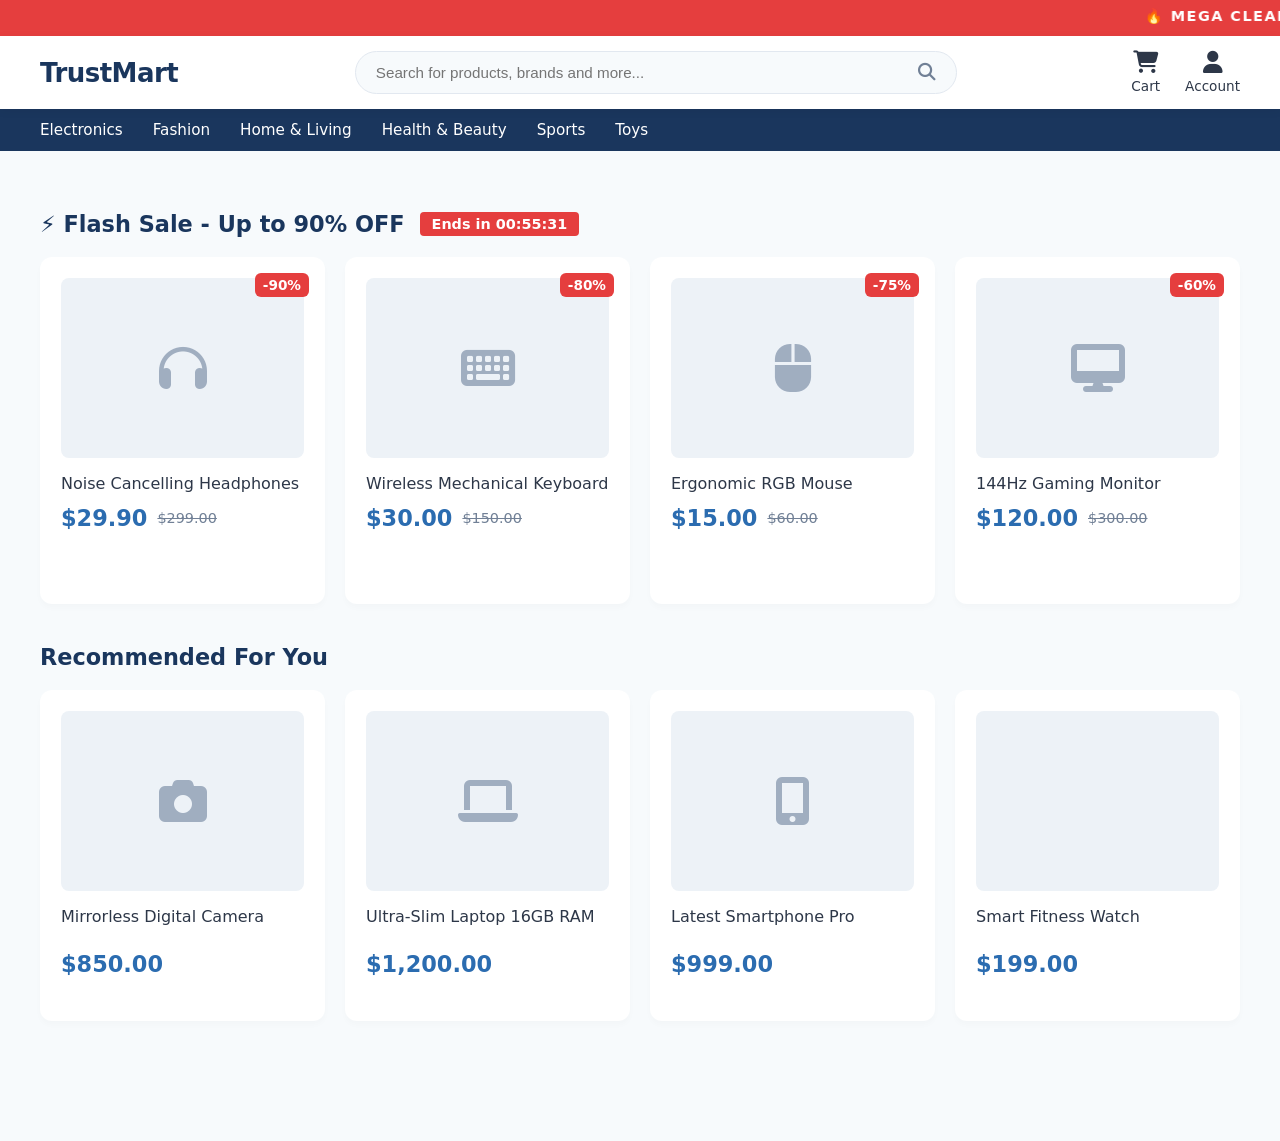
<file: index.html>
<!DOCTYPE html>
<html lang="en">
<head>
    <meta charset="UTF-8">
    <meta name="viewport" content="width=device-width, initial-scale=1.0">
    <title>Modern E-Commerce</title>
    <link rel="stylesheet" href="style.css">
    <link rel="stylesheet" href="https://cdnjs.cloudflare.com/ajax/libs/font-awesome/6.4.0/css/all.min.css">
</head>
<body>

    <div class="top-banner">
        <marquee behavior="scroll" direction="left" scrollamount="10">
            🔥 MEGA CLEARANCE SALE! Up to 90% OFF on selected items. Limited time only! Free shipping on orders over $50. 🔥
        </marquee>
    </div>

    <header class="main-header">
        <div class="header-content">
            <div class="logo">TrustMart</div>
            
        <div class="search-wrapper">
                <div class="search-box">
                    <input type="text" id="searchInput" placeholder="Search for products, brands and more...">
                    <button><i class="fas fa-search"></i></button>
                </div>
    
            <div class="search-suggestions" id="searchSuggestions">
                    <div class="suggestion-item">
                        <div class="sugg-img"><i class="fas fa-headphones"></i></div>
                        <div class="sugg-text">Noise Cancelling Headphones</div>
                    </div>
                <div class="suggestion-item">
                    <div class="sugg-img"><i class="fas fa-laptop"></i></div>
                    <div class="sugg-text">Ultra-Slim Laptop 16GB RAM</div>
                </div>
                <div   div class="suggestion-item">
                    <div class="sugg-img"><i class="fas fa-camera"></i></div>
                    <div class="sugg-text">Mirrorless Digital Camera</div>
                </div>
                <div class="suggestion-item">
                    <div class="sugg-img"><i class="fas fa-mobile-alt"></i></div>
                    <div class="sugg-text">Latest Smartphone Pro</div>
                </div>
            </div>
        </div>

            <div class="header-icons">
                <div class="icon-item">
                    <i class="fas fa-shopping-cart"></i>
                    <span>Cart</span>
                </div>
                <div class="icon-item" id="accountBtn">
                    <i class="fas fa-user"></i>
                    <span>Account</span>
                </div>
            </div>
        </div>
    </header>

    <nav class="category-nav">
        <div class="nav-content">
            <a href="Electronics.html">Electronics</a>
            <a href="Fashion.html">Fashion</a>
            <a href="#">Home & Living</a>
            <a href="HealthandBeauty.html">Health & Beauty</a>
            <a href="Sports.html">Sports</a>
            <a href="Toys.html">Toys</a>
        </div>
    </nav>

    <div class="container">
        
        <h2 class="section-title">⚡ Flash Sale - Up to 90% OFF <span class="timer">Ends in 00:55:31</span></h2>
        <section class="flash-sale" id="flashSaleContainer">
            <div class="product-card reveal-item">
                <div class="discount-badge">-90%</div>
                <div class="img-placeholder"><i class="fas fa-headphones fa-3x"></i></div>
                <p class="product-name">Noise Cancelling Headphones</p>
                <div class="price-container">
                    <span class="price">$29.90</span>
                    <span class="old-price">$299.00</span>
                </div>
                <button class="add-to-cart">Add to Cart</button>
            </div>
            <div class="product-card reveal-item">
                <div class="discount-badge">-80%</div>
                <div class="img-placeholder"><i class="fas fa-keyboard fa-3x"></i></div>
                <p class="product-name">Wireless Mechanical Keyboard</p>
                <div class="price-container">
                    <span class="price">$30.00</span>
                    <span class="old-price">$150.00</span>
                </div>
                <button class="add-to-cart">Add to Cart</button>
            </div>
            <div class="product-card reveal-item">
                <div class="discount-badge">-75%</div>
                <div class="img-placeholder"><i class="fas fa-mouse fa-3x"></i></div>
                <p class="product-name">Ergonomic RGB Mouse</p>
                <div class="price-container">
                    <span class="price">$15.00</span>
                    <span class="old-price">$60.00</span>
                </div>
                <button class="add-to-cart">Add to Cart</button>
            </div>
            <div class="product-card reveal-item">
                <div class="discount-badge">-60%</div>
                <div class="img-placeholder"><i class="fas fa-desktop fa-3x"></i></div>
                <p class="product-name">144Hz Gaming Monitor</p>
                <div class="price-container">
                    <span class="price">$120.00</span>
                    <span class="old-price">$300.00</span>
                </div>
                <button class="add-to-cart">Add to Cart</button>
            </div>
        </section>

        <h2 class="section-title">Recommended For You</h2>
        <section class="recommended">
            <div class="product-card">
                <div class="img-placeholder"><i class="fas fa-camera fa-3x"></i></div>
                <p class="product-name">Mirrorless Digital Camera</p>
                <p class="price">$850.00</p>
            </div>
            <div class="product-card">
                <div class="img-placeholder"><i class="fas fa-laptop fa-3x"></i></div>
                <p class="product-name">Ultra-Slim Laptop 16GB RAM</p>
                <p class="price">$1,200.00</p>
            </div>
            <div class="product-card">
                <div class="img-placeholder"><i class="fas fa-mobile-alt fa-3x"></i></div>
                <p class="product-name">Latest Smartphone Pro</p>
                <p class="price">$999.00</p>
            </div>
            <div class="product-card">
                <div class="img-placeholder"><i class="fas fa-watch fa-3x"></i></div>
                <p class="product-name">Smart Fitness Watch</p>
                <p class="price">$199.00</p>
            </div>
        </section>
    </div>

    <div class="modal-overlay" id="authModal">
        <div class="modal-content">
            <span class="close-btn" id="closeModal">&times;</span>
            <h2>Welcome Back</h2>
            <p>Please login to your account</p>
            <form class="auth-form" onsubmit="event.preventDefault();">
                <input type="email" placeholder="Email Address" required>
                <input type="password" placeholder="Password" required>
                <button type="submit" class="login-btn">Login</button>
                <p class="switch-auth">Don't have an account? <a href="#">Sign Up</a></p>
            </form>
        </div>
    </div>

    <script src="script.js"></script>
</body>
</html>
</file>
<file: style.css>
/* Trustworthy & Comfortable Color Palette */
:root {
    --primary-blue: #1A365D; /* Deep Navy - Trustworthy */
    --secondary-blue: #2B6CB0; /* Softer Blue */
    --accent-red: #E53E3E; /* Urgency for Sales */
    --bg-color: #F7FAFC; /* Clean off-white */
    --text-main: #2D3748;
    --text-light: #718096;
    --white: #FFFFFF;
}

body {
    font-family: 'Segoe UI', system-ui, -apple-system, sans-serif;
    background-color: var(--bg-color);
    color: var(--text-main);
    margin: 0;
    padding-bottom: 100px;
}

/* Scrolling Banner */
.top-banner {
    background-color: var(--accent-red);
    color: var(--white);
    padding: 8px 0;
    font-size: 0.9rem;
    font-weight: 600;
    letter-spacing: 1.5px;
}

/* Header & Minimal Search */
.main-header {
    background-color: var(--white);
    position: sticky;
    top: 0;
    z-index: 1000;
    box-shadow: 0 2px 10px rgba(0,0,0,0.05);
    padding: 15px 0;
}

.header-content {
    max-width: 1200px;
    margin: 0 auto;
    display: flex;
    align-items: center;
    justify-content: space-between;
    padding: 0 20px;
    gap: 20px;
}

.logo {
    color: var(--primary-blue);
    font-weight: 800;
    font-size: 26px;
    letter-spacing: -0.5px;
}

/* Updated Search Section */
.search-wrapper {
    position: relative;
    flex-grow: 1;
    max-width: 600px;
}

.search-box {
    display: flex;
    width: 100%;
    border: 1px solid #E2E8F0;
    border-radius: 50px;
    overflow: hidden;
    background-color: var(--bg-color);
    transition: all 0.3s ease;
}

.search-box:focus-within {
    border-color: var(--secondary-blue);
    box-shadow: 0 0 0 3px rgba(43, 108, 176, 0.1);
}

.search-box input {
    width: 100%;
    padding: 12px 20px;
    border: none;
    background: transparent;
    outline: none;
    font-size: 0.95rem;
}

.search-box button {
    background: transparent;
    border: none;
    padding: 0 20px;
    color: var(--text-light);
    cursor: pointer;
    font-size: 1.1rem;
}

.header-icons {
    display: flex;
    gap: 25px;
}

.icon-item {
    display: flex;
    flex-direction: column;
    align-items: center;
    color: var(--text-main);
    cursor: pointer;
    font-size: 0.85rem;
    transition: color 0.2s;
}

.icon-item i {
    font-size: 1.4rem;
    margin-bottom: 4px;
}

.icon-item:hover {
    color: var(--secondary-blue);
}

/* Category Bar */
.category-nav {
    background-color: var(--primary-blue);
    color: var(--white);
}

.nav-content {
    max-width: 1200px;
    margin: 0 auto;
    display: flex;
    gap: 30px;
    padding: 12px 20px;
    overflow-x: auto;
    white-space: nowrap;
}

.nav-content a {
    color: var(--white);
    text-decoration: none;
    font-size: 0.95rem;
    font-weight: 500;
    transition: opacity 0.2s;
}

.nav-content a:hover {
    opacity: 0.8;
}

/* Container & Sections */
.container {
    max-width: 1200px;
    margin: 0 auto;
    padding: 20px;
}

.section-title {
    font-size: 1.4rem;
    color: var(--primary-blue);
    margin: 40px 0 20px;
    display: flex;
    align-items: center;
    gap: 15px;
}

.timer {
    background: var(--accent-red);
    color: white;
    padding: 4px 12px;
    border-radius: 4px;
    font-size: 0.9rem;
}

/* Product Cards */
.flash-sale, .recommended {
    display: grid;
    grid-template-columns: repeat(4, 1fr);
    gap: 20px;
}

.product-card {
    background: var(--white);
    padding: 20px;
    border-radius: 12px;
    position: relative;
    border: 1px solid transparent;
    transition: all 0.3s cubic-bezier(0.25, 0.8, 0.25, 1);
    box-shadow: 0 4px 6px rgba(0,0,0,0.02);
}

.product-card:hover {
    transform: translateY(-8px);
    box-shadow: 0 15px 30px rgba(0,0,0,0.08);
    border-color: #E2E8F0;
}

.discount-badge {
    position: absolute;
    top: 15px;
    right: 15px;
    background: var(--accent-red);
    color: white;
    padding: 4px 8px;
    border-radius: 6px;
    font-weight: bold;
    font-size: 0.85rem;
    z-index: 2;
}

.img-placeholder {
    width: 100%;
    height: 180px;
    background: #EDF2F7;
    border-radius: 8px;
    display: flex;
    align-items: center;
    justify-content: center;
    color: #A0AEC0;
    margin-bottom: 15px;
    transition: transform 0.3s ease;
}

.product-card:hover .img-placeholder {
    transform: scale(1.05);
}

.product-name {
    font-size: 1rem;
    font-weight: 500;
    margin: 0 0 10px 0;
    color: var(--text-main);
    line-height: 1.4;
}

.price-container {
    display: flex;
    align-items: center;
    gap: 10px;
    margin-bottom: 15px;
}

.price {
    color: var(--secondary-blue);
    font-size: 1.4rem;
    font-weight: 700;
}

.old-price {
    color: var(--text-light);
    text-decoration: line-through;
    font-size: 0.9rem;
}

.add-to-cart {
    width: 100%;
    padding: 10px;
    background: white;
    border: 1px solid var(--secondary-blue);
    color: var(--secondary-blue);
    border-radius: 6px;
    font-weight: 600;
    cursor: pointer;
    transition: all 0.3s ease;
    opacity: 0;
    visibility: hidden;
}

.product-card:hover .add-to-cart {
    opacity: 1;
    visibility: visible;
    background: var(--secondary-blue);
    color: white;
}

/* Animations */
.reveal-item {
    opacity: 0;
    transform: translateY(30px);
    transition: all 0.6s ease-out;
}

.reveal-item.active {
    opacity: 1;
    transform: translateY(0);
}

/* Login Modal */
.modal-overlay {
    position: fixed;
    top: 0; left: 0; width: 100%; height: 100%;
    background: rgba(0,0,0,0.5);
    display: flex;
    align-items: center;
    justify-content: center;
    z-index: 2000;
    opacity: 0;
    visibility: hidden;
    transition: all 0.3s ease;
}

.modal-overlay.active {
    opacity: 1;
    visibility: visible;
}

.modal-content {
    background: white;
    padding: 40px;
    border-radius: 12px;
    width: 100%;
    max-width: 400px;
    position: relative;
    transform: translateY(-20px);
    transition: transform 0.3s ease;
}

.modal-overlay.active .modal-content {
    transform: translateY(0);
}

.close-btn {
    position: absolute;
    top: 15px;
    right: 20px;
    font-size: 24px;
    cursor: pointer;
    color: var(--text-light);
}

.auth-form {
    display: flex;
    flex-direction: column;
    gap: 15px;
    margin-top: 20px;
}

.auth-form input {
    padding: 12px 15px;
    border: 1px solid #E2E8F0;
    border-radius: 6px;
    outline: none;
}

.auth-form input:focus {
    border-color: var(--secondary-blue);
}

.login-btn {
    background: var(--primary-blue);
    color: white;
    border: none;
    padding: 12px;
    border-radius: 6px;
    font-weight: bold;
    cursor: pointer;
}

.switch-auth {
    text-align: center;
    font-size: 0.9rem;
    margin-top: 10px;
}

.switch-auth a {
    color: var(--secondary-blue);
    text-decoration: none;
    font-weight: 600;
}

/* Responsive Design */
@media (max-width: 992px) {
    .flash-sale, .recommended {
        grid-template-columns: repeat(2, 1fr);
    }
}

@media (max-width: 768px) {
    .header-content {
        flex-wrap: wrap;
    }
    .search-box {
        order: 3;
        max-width: 100%;
        width: 100%;
        margin-top: 15px;
    }
    .nav-content {
        padding: 10px;
    }
}

@media (max-width: 480px) {
    .flash-sale, .recommended {
        grid-template-columns: 1fr;
    }
    .add-to-cart {
        opacity: 1;
        visibility: visible;
        background: var(--secondary-blue);
        color: white;
    }
}
/* Search Suggestions Dropdown */
.search-suggestions {
    position: absolute;
    top: 115%; /* Positioned just below the search bar */
    left: 0;
    width: 100%;
    background: var(--white);
    border-radius: 12px;
    box-shadow: 0 10px 25px rgba(0,0,0,0.1);
    border: 1px solid #E2E8F0;
    
    /* Hidden by default with smooth animation */
    opacity: 0;
    visibility: hidden;
    transform: translateY(-10px);
    transition: all 0.3s ease;
    z-index: 1001; 
    overflow: hidden;
}

.search-suggestions.active {
    opacity: 1;
    visibility: visible;
    transform: translateY(0);
}

/* Individual Suggestion Item */
.suggestion-item {
    display: flex;
    align-items: center;
    padding: 12px 20px;
    cursor: pointer;
    border-bottom: 1px solid #F7FAFC;
    transition: all 0.2s ease;
}

.suggestion-item:last-child {
    border-bottom: none;
}

/* Hover Effect: Changes background and slides text to the right slightly */
.suggestion-item:hover {
    background-color: #F0F4F8;
    padding-left: 28px; 
}

.sugg-img {
    width: 40px;
    height: 40px;
    background: #EDF2F7;
    border-radius: 6px;
    display: flex;
    align-items: center;
    justify-content: center;
    color: var(--secondary-blue);
    margin-right: 15px;
    font-size: 1.2rem;
}

.sugg-text {
    font-size: 0.95rem;
    color: var(--text-main);
    font-weight: 500;
}
</file>
